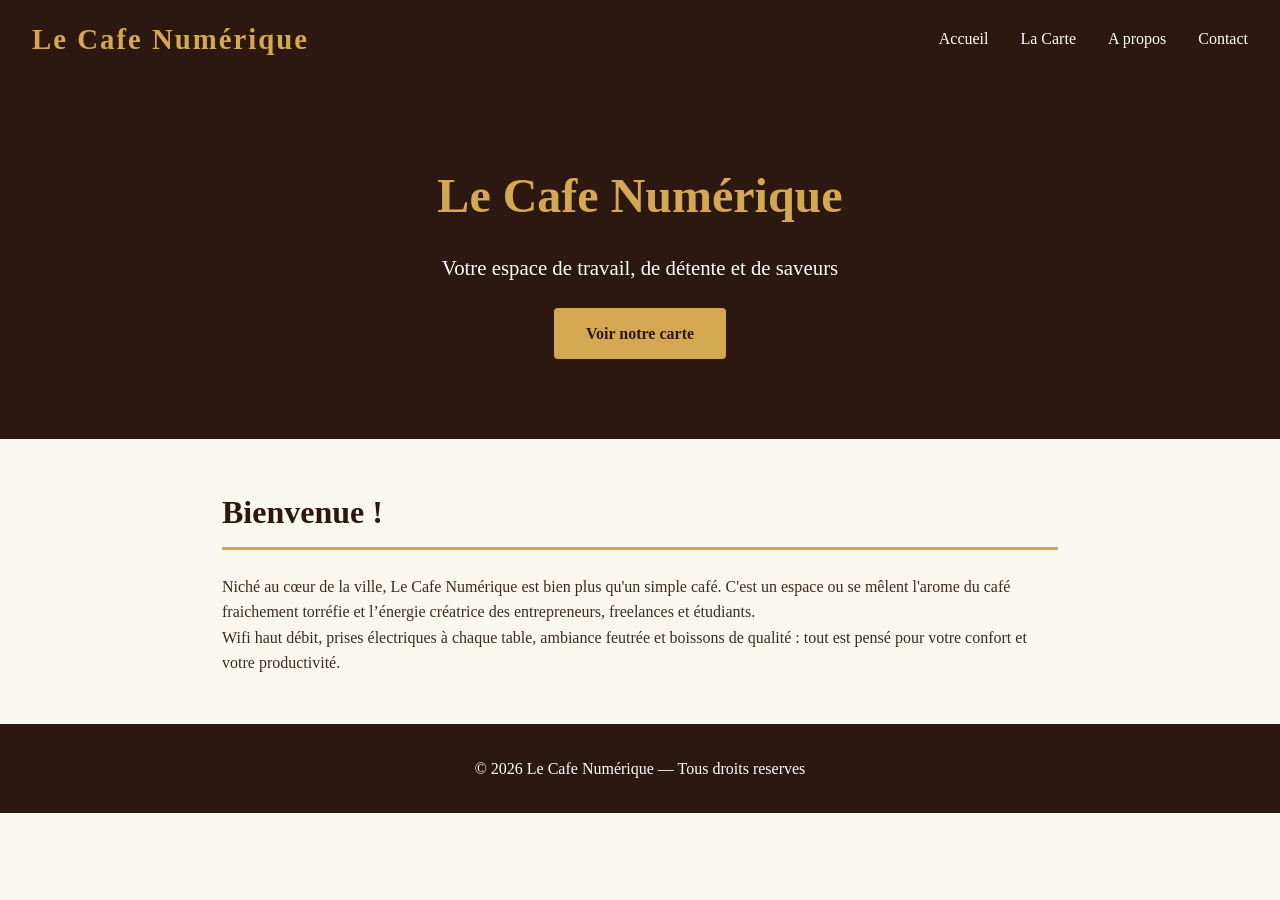
<file: index.html>
<!DOCTYPE html>
<html lang="fr">
<head>
 <meta charset="UTF-8">
 <meta name="viewport" content="width=device-width, 
initial-scale=1.0">
 <title>Le Cafe Numerique</title>
 <link rel="stylesheet" href="style.css">
</head>
<body>
 <nav>
 <span class="logo">Le Cafe Numérique</span>
 <ul>
 <li><a href="index.html">Accueil</a></li>
 <li><a href="menu.html">La Carte</a></li>
 <li><a href="apropos.html">A propos</a></li>
 <li><a href="contact.html">Contact</a></li>
 </ul>
 </nav>
 <div class="hero">
 <h1>Le Cafe Numérique</h1>
 <p>Votre espace de travail, de détente et de 
saveurs</p>
 <a href="menu.html" class="btn">Voir notre carte</a>
 </div>
 <section>
 <h2>Bienvenue !</h2>
 <p>
 Niché au cœur de la ville, Le Cafe Numérique est 
bien plus
 qu'un simple café. C'est un espace ou se mêlent l'arome 
du
 café fraichement torréfie et l’énergie créatrice des
 entrepreneurs, freelances et étudiants.
 </p>
 <p>
    Wifi haut débit, prises électriques à chaque table, 
ambiance
 feutrée et boissons de qualité : tout est pensé pour 
votre
 confort et votre productivité.
 </p>
 </section>
 <footer>
 <p>&copy; 2026 Le Cafe Numérique — Tous droits 
reserves</p>
 </footer>
</body>
</html>
</file>
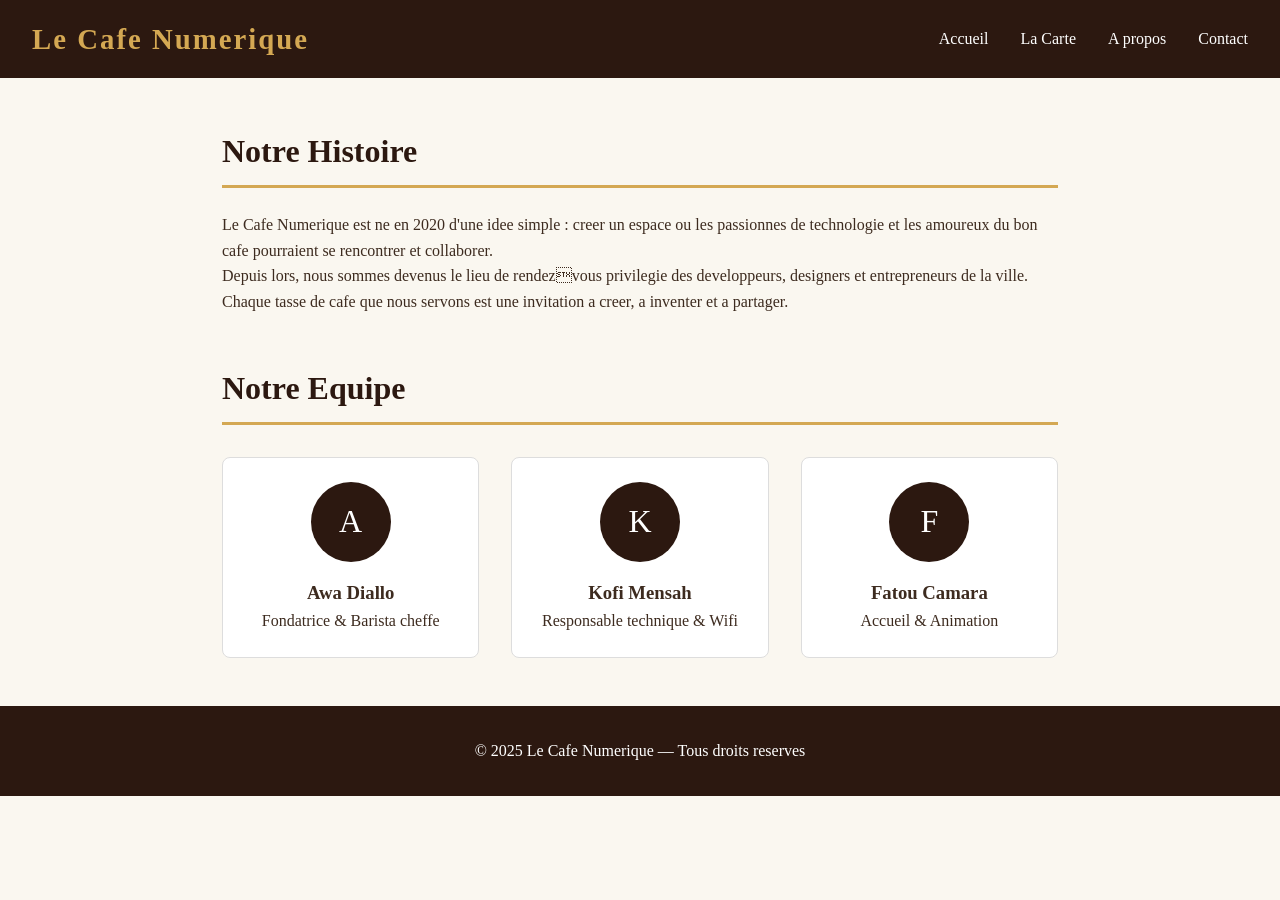
<file: apropos.html>
<!DOCTYPE html>
<html lang="fr">
<head>
 <meta charset="UTF-8">
 <meta name="viewport" content="width=device-width, 
initial-scale=1.0">
 <title>A propos — Le Cafe Numerique</title>
 <link rel="stylesheet" href="style.css">
 <style>
 .equipe {
 display: flex;
 gap: 2rem;
 flex-wrap: wrap;
 margin-top: 2rem;
 }
 .membre {
 background: white;
 border-radius: 8px;
 padding: 1.5rem;
 flex: 1;
 min-width: 200px;
 text-align: center;
 border: 1px solid #DDD;
 }
 .avatar {
 width: 80px;
 height: 80px;
 border-radius: 50%;
 background-color: var(--couleur-principale);
 color: white;
 font-size: 2rem;
 display: flex;
 align-items: center;
 justify-content: center;
 margin: 0 auto 1rem;
 }
 </style>
</head>
<body>
<nav>
 <span class="logo">Le Cafe Numerique</span>
 <ul>
 <li><a href="index.html">Accueil</a></li>
 <li><a href="menu.html">La Carte</a></li>
 <li><a href="apropos.html">A propos</a></li>
 <li><a href="contact.html">Contact</a></li>
 </ul>
 </nav>
 <section>
 <h2>Notre Histoire</h2>
 <p>
 Le Cafe Numerique est ne en 2020 d'une idee simple : 
creer
 un espace ou les passionnes de technologie et les 
amoureux
 du bon cafe pourraient se rencontrer et collaborer.
 </p>
 <p>
 Depuis lors, nous sommes devenus le lieu de rendezvous
 privilegie des developpeurs, designers et 
entrepreneurs
 de la ville. Chaque tasse de cafe que nous servons 
est
 une invitation a creer, a inventer et a partager.
 </p>
 </section>
 <section>
 <h2>Notre Equipe</h2>
 <div class="equipe">
 <div class="membre">
 <div class="avatar">A</div>
 <h3>Awa Diallo</h3>
 <p>Fondatrice & Barista cheffe</p>
 </div>
 <div class="membre">
 <div class="avatar">K</div>
 <h3>Kofi Mensah</h3>
 <p>Responsable technique & Wifi</p>
 </div>
 <div class="membre">
 <div class="avatar">F</div>
 <h3>Fatou Camara</h3>
 <p>Accueil & Animation</p>
</div>
 </div>
 </section>
 <footer>
 <p>&copy; 2025 Le Cafe Numerique — Tous droits 
reserves</p>
 </footer>
</body>
</html>
</file>
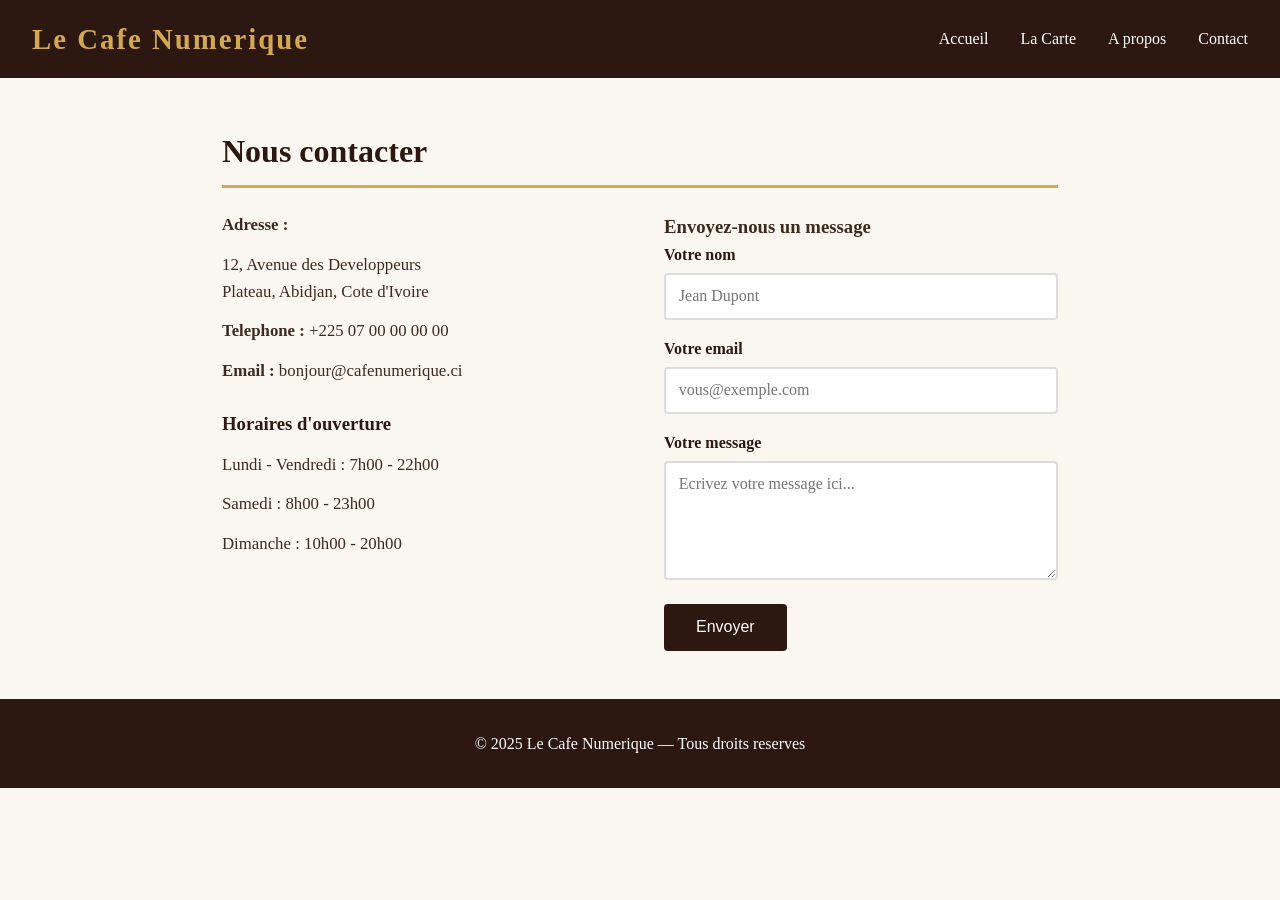
<file: contact.html>
<!DOCTYPE html>
<html lang="fr">
<head>
 <meta charset="UTF-8">
 <meta name="viewport" content="width=device-width, 
initial-scale=1.0">
 <title>Contact — Le Cafe Numerique</title>
 <link rel="stylesheet" href="style.css">
 <style>
 .infos-contact {
 display: flex;
 gap: 3rem;
 flex-wrap: wrap;
 }
 .bloc-info, .formulaire { flex: 1; min-width: 280px; }
 .bloc-info p { margin-bottom: 0.8rem; font-size: 
1.05rem; }
 .horaires { margin-top: 1.5rem; }
 .horaires h3 {
 color: var(--couleur-principale);
 margin-bottom: 0.8rem;
 }
 label {
 display: block;
 margin-bottom: 0.3rem;
 font-weight: bold;
 color: var(--couleur-principale);
 }
 input, textarea {
 width: 100%;
 padding: 0.8rem;
 border: 2px solid #DDD;
 border-radius: 4px;
 margin-bottom: 1rem;
 font-size: 1rem;
 font-family: var(--police);
 }
 input:focus, textarea:focus {
 outline: none;
 border-color: var(--couleur-secondaire);
}
 button[type='submit'] {
 background-color: var(--couleur-principale);
 color: white;
 border: none;
 padding: 0.9rem 2rem;
 border-radius: 4px;
 font-size: 1rem;
 cursor: pointer;
 transition: background-color 0.3s;
 }
 button[type='submit']:hover {
 background-color: var(--couleur-secondaire);
 color: var(--couleur-principale);
 }
 </style>
</head>
<body>
 <nav>
 <span class="logo">Le Cafe Numerique</span>
 <ul>
 <li><a href="index.html">Accueil</a></li>
 <li><a href="menu.html">La Carte</a></li>
 <li><a href="apropos.html">A propos</a></li>
 <li><a href="contact.html">Contact</a></li>
 </ul>
 </nav>
 <section>
 <h2>Nous contacter</h2>
 <div class="infos-contact">
 <div class="bloc-info">
 <p><strong>Adresse :</strong></p>
 <p>12, Avenue des Developpeurs<br>
 Plateau, Abidjan, Cote d'Ivoire</p>
 <p><strong>Telephone :</strong> +225 07 00 00 00 
00</p>
 <p><strong>Email :</strong> 
bonjour@cafenumerique.ci</p>
 <div class="horaires">
 <h3>Horaires d'ouverture</h3>
 <p>Lundi - Vendredi : 7h00 - 22h00</p>
 <p>Samedi : 8h00 - 23h00</p>
 <p>Dimanche : 10h00 - 20h00</p>
</div>
 </div>
 <div class="formulaire">
 <h3>Envoyez-nous un message</h3>
 <form action="#" method="post">
 <label for="nom">Votre nom</label>
 <input type="text" id="nom" name="nom" 
placeholder="Jean Dupont" required>
 <label for="email">Votre email</label>
 <input type="email" id="email" name="email" 
placeholder="vous@exemple.com" required>
 <label for="message">Votre message</label>
 <textarea id="message" name="message" rows="5"
 placeholder="Ecrivez votre message ici..." 
required></textarea>
 <button type="submit">Envoyer</button>
 </form>
 </div>
 </div>
 </section>
 <footer>
 <p>&copy; 2025 Le Cafe Numerique — Tous droits 
reserves</p>
 </footer>
</body>
</html>
</file>
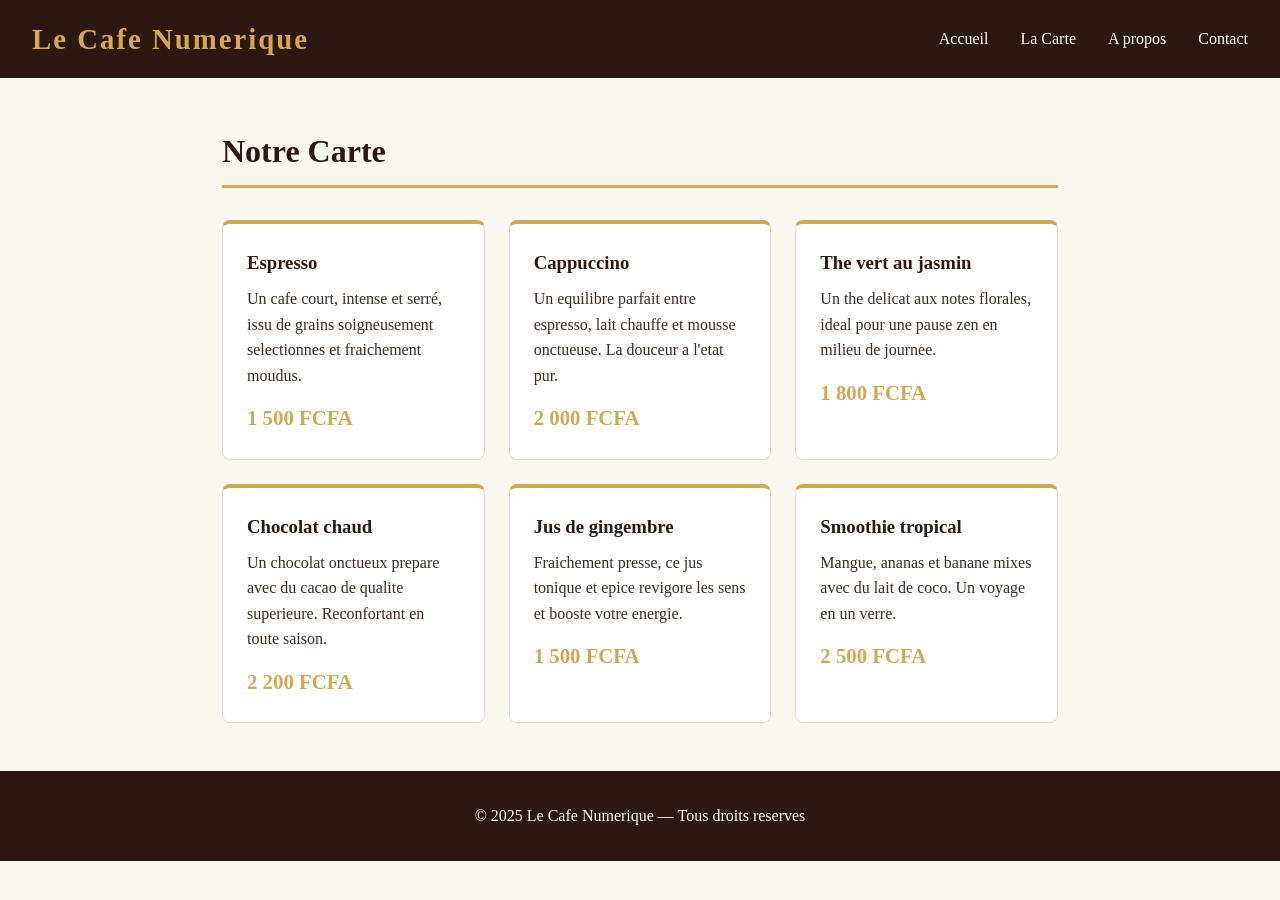
<file: menu.html>
<!DOCTYPE html>
<html lang="fr">
<head>
 <meta charset="UTF-8">
 <meta name="viewport" content="width=device-width, 
initial-scale=1.0">
 <title>La Carte — Le Cafe Numerique</title>
 <link rel="stylesheet" href="style.css">
 <style>
 .grille-menu {
 display: grid;
 grid-template-columns: repeat(auto-fit, 
minmax(260px, 1fr));
 gap: 1.5rem;
 margin-top: 2rem;
 }
.carte-boisson {
 background: white;
 border: 1px solid #DDD;
 border-radius: 8px;
 padding: 1.5rem;
 border-top: 4px solid var(--couleur-secondaire);
 }
 .carte-boisson h3 {
 color: var(--couleur-principale);
 margin-bottom: 0.5rem;
 }
 .prix {
 font-size: 1.3rem;
 font-weight: bold;
 color: var(--couleur-secondaire);
 margin-top: 0.8rem;
 }
 </style>
</head>
<body>
 <nav>
 <span class="logo">Le Cafe Numerique</span>
 <ul>
 <li><a href="index.html">Accueil</a></li>
 <li><a href="menu.html">La Carte</a></li>
 <li><a href="apropos.html">A propos</a></li>
 <li><a href="contact.html">Contact</a></li>
 </ul>
 </nav>
 <section>
 <h2>Notre Carte</h2>
 <div class="grille-menu">
 <div class="carte-boisson">
 <h3>Espresso</h3>
 <p>Un cafe court, intense et serré, issu de grains
 soigneusement selectionnes et fraichement 
moudus.</p>
 <p class="prix">1 500 FCFA</p>
 </div>
 <div class="carte-boisson">
 <h3>Cappuccino</h3>
<p>Un equilibre parfait entre espresso, lait 
chauffe
 et mousse onctueuse. La douceur a l'etat pur.</p>
 <p class="prix">2 000 FCFA</p>
 </div>
 <div class="carte-boisson">
 <h3>The vert au jasmin</h3>
 <p>Un the delicat aux notes florales, ideal pour
 une pause zen en milieu de journee.</p>
 <p class="prix">1 800 FCFA</p>
 </div>
 <div class="carte-boisson">
 <h3>Chocolat chaud</h3>
 <p>Un chocolat onctueux prepare avec du cacao de
 qualite superieure. Reconfortant en toute 
saison.</p>
 <p class="prix">2 200 FCFA</p>
 </div>
 <div class="carte-boisson">
 <h3>Jus de gingembre</h3>
 <p>Fraichement presse, ce jus tonique et epice
 revigore les sens et booste votre energie.</p>
 <p class="prix">1 500 FCFA</p>
 </div>
 <div class="carte-boisson">
 <h3>Smoothie tropical</h3>
 <p>Mangue, ananas et banane mixes avec du lait
 de coco. Un voyage en un verre.</p>
 <p class="prix">2 500 FCFA</p>
 </div>
 </div>
 </section>
 <footer>
 <p>&copy; 2025 Le Cafe Numerique — Tous droits 
reserves</p>
 </footer>
</body>
</html>
</file>
<file: style.css>
/* =============================
 STYLES GLOBAUX — Cafe Numerique
 ============================= */
/* Reset de base */
* {
 margin: 0;
 padding: 0;
 box-sizing: border-box;
}
/* Variables CSS */
:root {
 --couleur-principale: #2C1810; /* marron cafe */
 --couleur-secondaire: #D4A853; /* dore */
 --couleur-fond: #FAF7F0; /* creme */
 --couleur-texte: #3D2B1F; /* marron fonce */
 --police: 'Georgia', serif;
}
body {
 font-family: var(--police);
 background-color: var(--couleur-fond);
 color: var(--couleur-texte);
 line-height: 1.6;
}
/* ── NAVIGATION ── */
nav {
 background-color: var(--couleur-principale);
 padding: 1rem 2rem;
 display: flex;
 justify-content: space-between;
 align-items: center;
}
nav .logo {
    color: var(--couleur-secondaire);
 font-size: 1.8rem;
 font-weight: bold;
 letter-spacing: 2px;
}
nav ul {
 list-style: none;
 display: flex;
 gap: 2rem;
}
nav a {
 color: white;
 text-decoration: none;
 font-size: 1rem;
 transition: color 0.3s;
}
nav a:hover { color: var(--couleur-secondaire); }
/* ── HERO ── */
.hero {
 background-color: var(--couleur-principale);
 color: white;
 text-align: center;
 padding: 5rem 2rem;
}
.hero h1 {
 font-size: 3rem;
 color: var(--couleur-secondaire);
 margin-bottom: 1rem;
}
.hero p { font-size: 1.3rem; }
/* ── SECTIONS ── */
section {
 max-width: 900px;
 margin: 3rem auto;
 padding: 0 2rem;
}
h2 {
 color: var(--couleur-principale);
 font-size: 2rem;
 border-bottom: 3px solid var(--couleur-secondaire);
 padding-bottom: 0.5rem;
 margin-bottom: 1.5rem;
}
/* ── FOOTER ── */
footer {
 background-color: var(--couleur-principale);
 color: white;
 text-align: center;
 padding: 2rem;
 margin-top: 3rem;
}
/* ── BOUTON ── */
.btn {
 display: inline-block;
 background-color: var(--couleur-secondaire);
 color: var(--couleur-principale);
 padding: 0.8rem 2rem;
 border-radius: 4px;
 text-decoration: none;
 font-weight: bold;
 margin-top: 1.5rem;
 transition: background-color 0.3s;
}
.btn:hover { background-color: white; }
</file>
